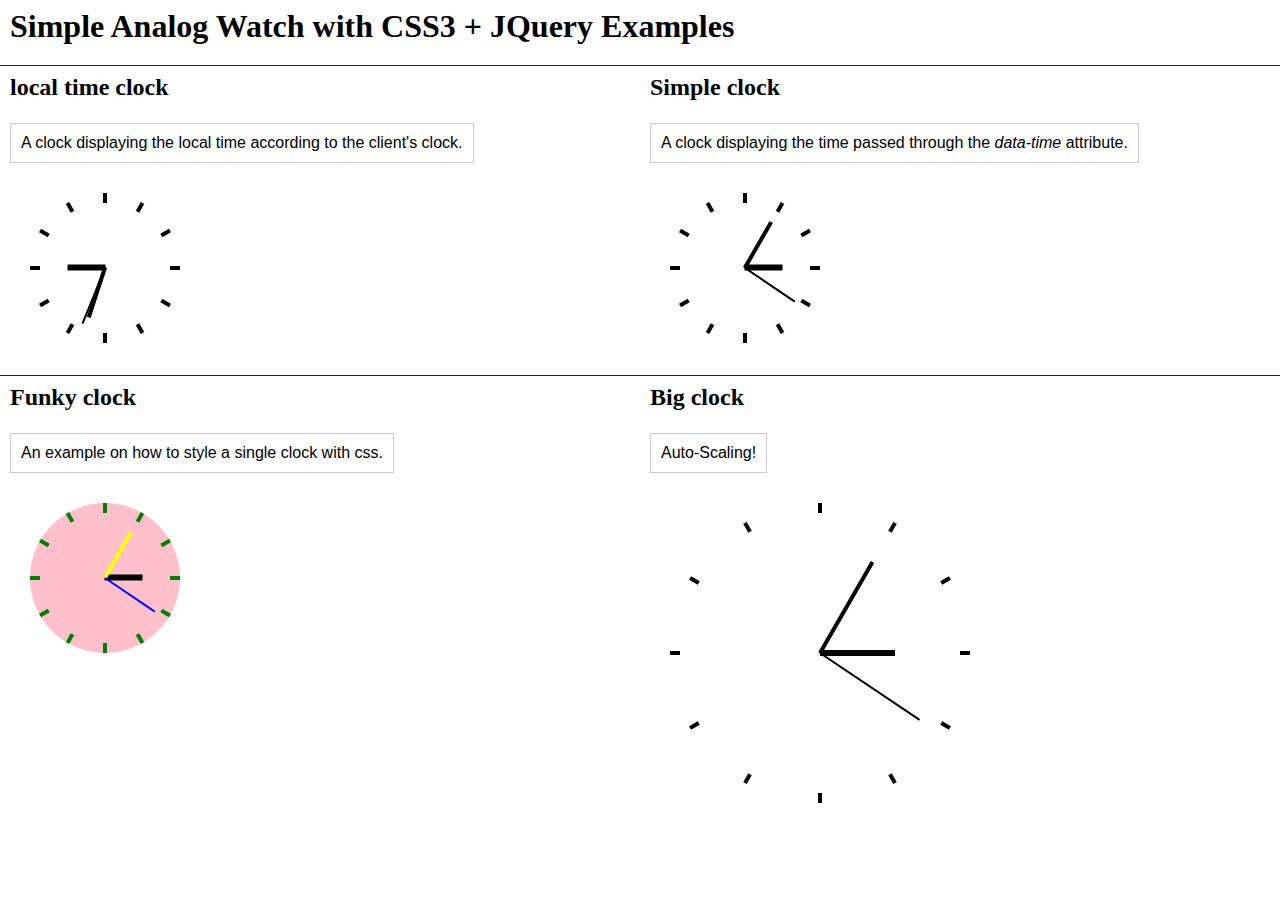
<file: 2013-05 AnalogClock/index.html>
﻿<!DOCTYPE html>
<html xmlns="http://www.w3.org/1999/xhtml">
<head>
    <meta charset="utf-8" />
    <meta http-equiv="X-UA-Compatible" content="IE=edge,chrome=1" />
    <title>Simple Analog Watch with CSS3 + JQuery</title>

    <meta name="description" content=""/>
    <meta name="viewport" content="width=device-width"/>

    <link rel="stylesheet" href="_/css/main.css" />

    <script src="_/libs/jquery/1.9.1.min.js"></script>

    <!--
        jQuery rotate plugin
        http://code.google.com/p/jqueryrotate/ 
         -->
    <script src="_/libs/jquery/rotate.2.2.js"></script>

    <script src="_/js/jquery.clock.1.0.js"></script>

    <script>
        $(document).ready(function () {
            $(".clock").clock();
        });
    </script>

    <style>
        /* funky clock */
        .funky .face .inner {
            background-color:pink;
        }

        .funky .face .tick {
            background-color:green;
        }

        .funky div.hand.second {
            background-color:blue;
        }

        .funky div.hand.minute {
            background-color:yellow;
        }

    </style>

    <style>
        ul li {
            float:left;
            width:50%;  
            list-style-type:none;
        }

        h1, h2 {
            font-family:Georgia;
            padding-bottom:12px;
            margin-top:8px;
            padding-left:10px;
        }

        h2 {
            border-top:1px solid #222;
            padding-top:8px;
        }

        p {
            border:1px solid #ccc;
            padding:10px;
            margin:10px;
            display:inline-block;
        }

        div.demo {
            margin-left:10px;
        }

    </style>
</head>
<body>

    <h1>Simple Analog Watch with CSS3 + JQuery Examples</h1>

    <ul>
        <li>
            <h2>local time clock</h2>
            <p>A clock displaying the local time according to the client's clock.</p>
            <br />
            <div class="demo">
                <div class="clock" style="width:150px;">
                </div>
            </div>
        </li>

        <li>
            <h2>Simple clock</h2>
            <p>A clock displaying the time passed through the <em>data-time</em> attribute.</p>
            <br />
            <div class="demo">
                <div class="clock" style="width:150px;" data-time="03:05:20">
                </div>
            </div>
        </li>

        <li>
            <h2>Funky clock</h2>
            <p>An example on how to style a single clock with css.</p>
            <br />
            <div class="demo">
                <div class="clock funky" style="width:150px;" data-time="03:05:20">
                </div>
            </div>
        </li>

        <li>
            <h2>Big clock</h2>
            <p>Auto-Scaling!</p>
            <br />
            <div class="demo">
                <div class="clock" style="width:300px;" data-time="03:05:20">
                </div>
            </div>
        </li>

    </ul>

</body>
</html>
</file>
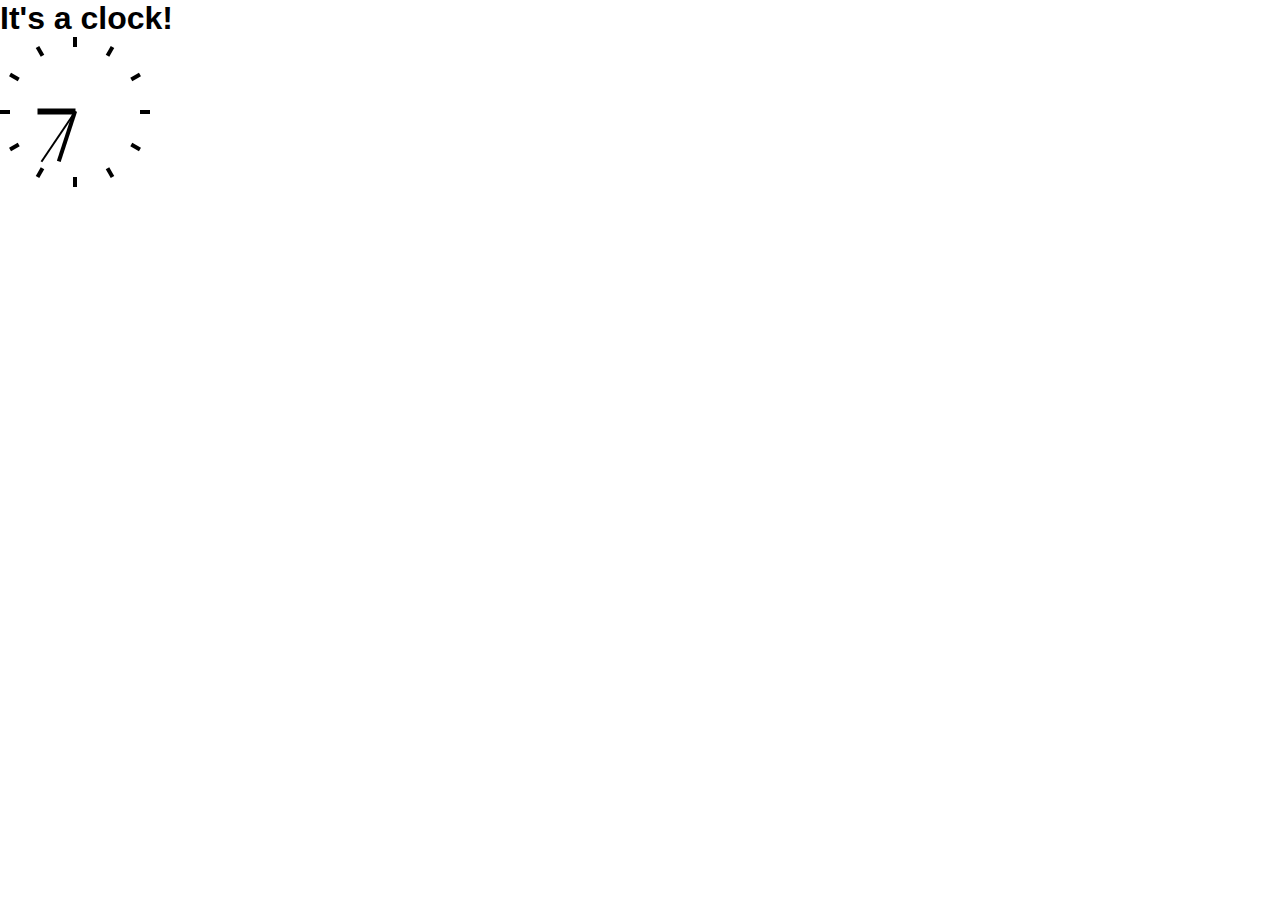
<file: 2013-05 AnalogClock/sample.html>
﻿<!DOCTYPE html>
<html xmlns="http://www.w3.org/1999/xhtml">
<head>
    <title>Sample</title>
    <link rel="stylesheet" href="_/css/main.css" />
    <script src="_/libs/jquery/1.9.1.min.js"></script>
    <!-- jQuery rotate plugin http://code.google.com/p/jqueryrotate/ -->
    <script src="_/libs/jquery/rotate.2.2.js"></script>
    <script src="_/js/jquery.clock.1.0.js"></script>

     <script>
         $(document).ready(function () {
             $(".clock").clock();
         });
    </script>
</head>
<body>
    <h1>It's a clock!</h1>
    <div class="clock" style="width:150px;">
    </div>
</body>
</html>
</file>
<file: 2013-05 AnalogClock/_/css/main.css>
﻿/**
 * Copyright (c) 2013, Thomas Charrière
 * http://www.codepanda.ch/
 * 
 * Permission is hereby granted, free of charge, to any person obtaining a copy of this software 
 * and associated documentation files (the "Software"), to deal in the Software without restriction,
 * including without limitation the rights to use, copy, modify, merge, publish, distribute,
 * sublicense, and/or sell copies of the Software, and to permit persons to whom the Software is 
 * furnished to do so, subject to the following conditions:
 * 
 * The above copyright notice and this permission notice shall be included in all copies or
 * substantial portions of the Software.
 * 
 * THE SOFTWARE IS PROVIDED "AS IS", WITHOUT WARRANTY OF ANY KIND, EXPRESS OR IMPLIED, 
 * INCLUDING BUT NOT LIMITED TO THE WARRANTIES OF MERCHANTABILITY, FITNESS FOR A PARTICULAR PURPOSE
 * AND NONINFRINGEMENT. IN NO EVENT SHALL THE AUTHORS OR COPYRIGHT HOLDERS BE LIABLE FOR ANY CLAIM,
 * DAMAGES OR OTHER LIABILITY, WHETHER IN AN ACTION OF CONTRACT, TORT OR OTHERWISE, ARISING FROM,
 * OUT OF OR IN CONNECTION WITH THE SOFTWARE OR THE USE OR OTHER DEALINGS IN THE SOFTWARE.
 */
 * {
    margin:0;
    padding:0;
    font-family:Arial;
}


body {
    height:100%;
}

.demo {
    padding:20px;
    display:inline-block;
}

.clock {
    position:relative;
}

.clock .face {
    position:relative;
    display:block;
    width: 100%;
	height: 100%;
}

    .clock .face .inner {
        background-color:#fff;
	    border-radius: 50%;
	    width: 100%;
	    height: 100%;
    }

    .clock .face .tick {
        background-color:#000;
        height:10px;
        width:4px;
        position:absolute;
        top:0px;
    }

    .clock div.hand {
        position: absolute;
        background: #000;
        left: 50%;
        top: 50%;
        transform-origin:center bottom;
        -moz-transform-origin:center bottom;
        -webkit-transform-origin:center bottom;
    }

    .clock div.hand.second {
            height: 40%;
            width: 2px;
            margin-left: -1px;
        }

        .clock div.hand.minute {
            height: 35%;
            width: 4px;
            margin-left: -2px;
        }

        .clock div.hand.hour {
            height: 25%;
            width: 6px;
            margin-left: -3px;
        }
</file>
